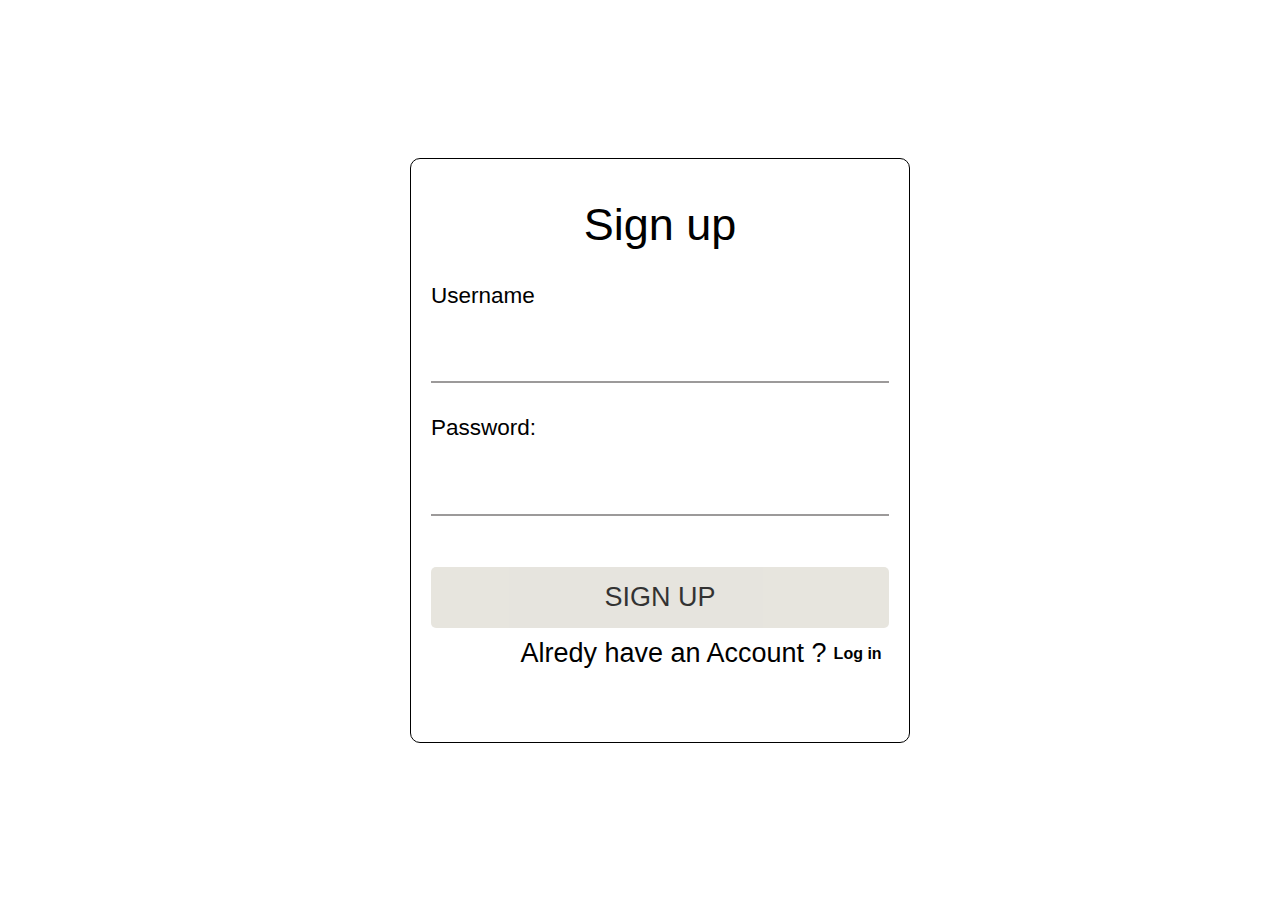
<file: index.html>
<!DOCTYPE html>
<html >

<head>
  <meta charset="UTF-8">
  <meta name="viewport" content="width=device-width, initial-scale=1.0">
  <link href="https://cdn.jsdelivr.net/npm/bootstrap@5.1.3/dist/css/bootstrap.min.css" rel="stylesheet"
  integrity="sha384-1BmE4kWBq78iYhFldvKuhfTAU6auU8tT94WrHftjDbrCEXSU1oBoqyl2QvZ6jIW3" crossorigin="anonymous">
  <link rel="stylesheet" href="login.css">

  <title>signup</title>
</head>

<body>


  <div class="box">
    <div class="contener">
      <div class="contener2">


        <p CLASS="welcome">Sign up</p>
      </div>

      <div class="card">

        <lable class="name">Username </lable>
        <input class="username" id="username" type="text" name="" id="">

        <label class="emai-text name">Password: </label>
        <input class="pass " type="password" id="password">

        <div class="container mt-3">
          <button id="btn" class="btn">
            <a href="mypage.html" class="textbtn">SIGN UP</a>
          </button>
          <div class="flex">
            <h2>Alredy have an Account ?</h2>
            <a href="login.html" class="text">Log in</a>
          </div>
        </div>
      </div>
    </div>
  </div>


  <script src="signup.js"></script>

</body>

</html>
</file>
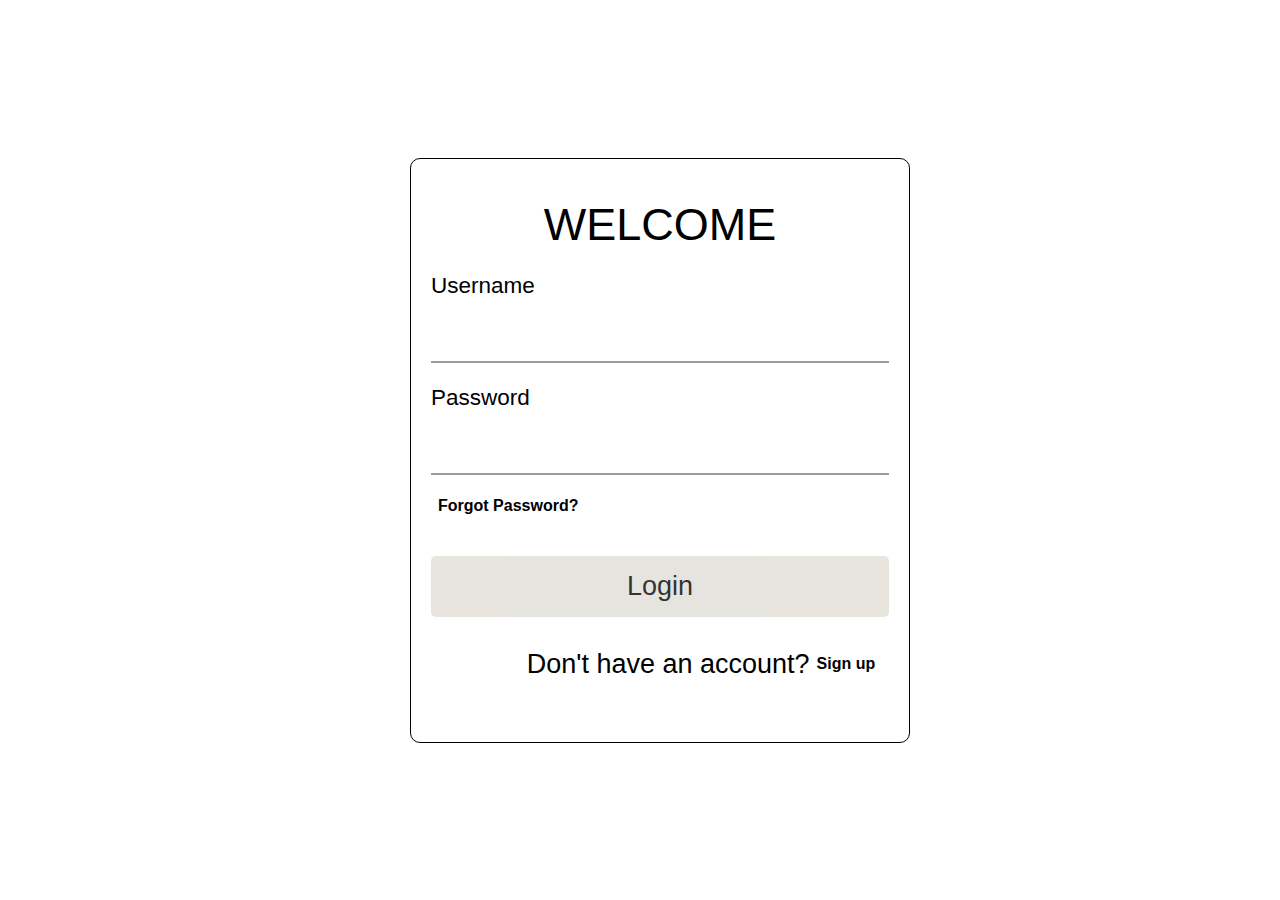
<file: login.html>
<!DOCTYPE html>
<html lang="en">
<head>
  <meta charset="UTF-8">
  <meta name="viewport" content="width=device-width, initial-scale=1.0">
  <link rel="stylesheet" href="login.css">
  <title>login</title>
</head>
<body>



  <div class="box">
    
    <div class="contener">
      <div class="contener2">
        <p CLASS="welcome">WELCOME</p>
      </div>
      <div class="card">
        <label class="name">Username</label>
        <input class="username" id="username" type="text" name="username">
        
        <label class="pass-text name">Password</label>
        <input class="pass" type="password" id="pass" name="password">
        
        <a href="#" class="text">Forgot Password?</a>
      
        <div class="container mt-3">
          <button id="btn" class="btn">
            <a href="mypage.html" class="textbtn">Login</a>
          </button>
        </div>
      
        <div class="flex">
          <h2> Don't have an account?</h2>
          <a href="index.html" class="text">Sign up</a>
        </div>
      </div>
      

    </div>





  </div>

  <script src="login.js"></script>
</body>
</html>
</file>
<file: login.css>
* {
  margin: 0;
  padding: 0;
  box-sizing: border-box;
}

body {
  background-color: #ffffff;
  height: 100vh;
  display: flex;
  justify-content: center;
  align-items: center;
  font-family: 'Franklin Gothic Medium', 'Arial Narrow', Arial, sans-serif;
}

.btn {
  opacity: 0.8;
  border: none;
  width: 100%;
  padding: 15px;
  border-radius: 5px;
  font-size: 2.5vh;
  margin-top: 20px;
  font-weight: 500;
  background-color: rgb(225, 222, 214);
  color: white;
  transition: background-color 0.3s ease;
}

.btn:hover {
  background-color: #bdbdba;
}

.username,
.pass {
  border: none;
  border-bottom: 2px solid;
  background-color: transparent;
  width: 100%;
  padding: 10px;
  font-size: 2vh;
  border-bottom-color: rgb(156, 154, 154);
}

.flex {
  display: flex;
  justify-content: center;
  align-items: center;
  width: 60vh;
  margin-top: 10px;
}

.name {
  font-size: 2.5vh;
}

.box {
  display: flex;
  height: 100vh;
  width: 100%;
  align-items: center;
  justify-content: center;
  margin-left: 40px;
}

.contener {
  display: flex;
  flex-direction: column;
  width: 50%;
  height: 65%;
  max-width: 500px;
  padding: 20px;
  justify-content: center;
  align-items: center;
  border: 1px solid black;

  border-radius: 10px;
}

.contener2 {
  gap: 10px;
}

.welcome {
  color: black;
  font-family: Arial, Helvetica, sans-serif;
  font-weight: 400;
  font-style: normal;
  text-align: center;
  font-size: 5vh;
}

h2 {
  text-align: center;
  font-weight: 500;
  font-size: 3vh;
}

.text {
  color: black;
  text-decoration: none;
  font-weight: 600;
  text-align: left;
  margin-left: 7px;
}

.textbtn {
  text-decoration: none;
  color: black;
  font-weight: 500;
  font-size: 3vh;
}

.card {
  display: flex;
  justify-content: space-evenly;
  flex-direction: column;
  width: 100%;
  height: 50vh;
}

/* استجابة التصميم للأحجام المختلفة */
@media (max-width: 768px) {
  .welcome {
    font-size: 6vh;
  }

  .btn {
    font-size: 2vh;
  }

  .contener {
    width: 90%;
  }

  .flex {
    width: 80%;
  }
}

@media (max-width: 480px) {
  .welcome {
    font-size: 5vh;
  }

  .btn {
    font-size: 1.8vh;
  }

  .flex {
    width: 70%;
  }

  .contener {
    height: 75%;
    width: 95%;
  }
}

/* للأجهزة الصغيرة جداً */
@media (max-width: 320px) {
  .welcome {
    font-size: 4vh;
  }

  .btn {
    font-size: 1.5vh;
  }

  .flex {
    width: 60%;
  }

  .contener {
    height: 80%;
    width: 100%;
  }
}
</file>
